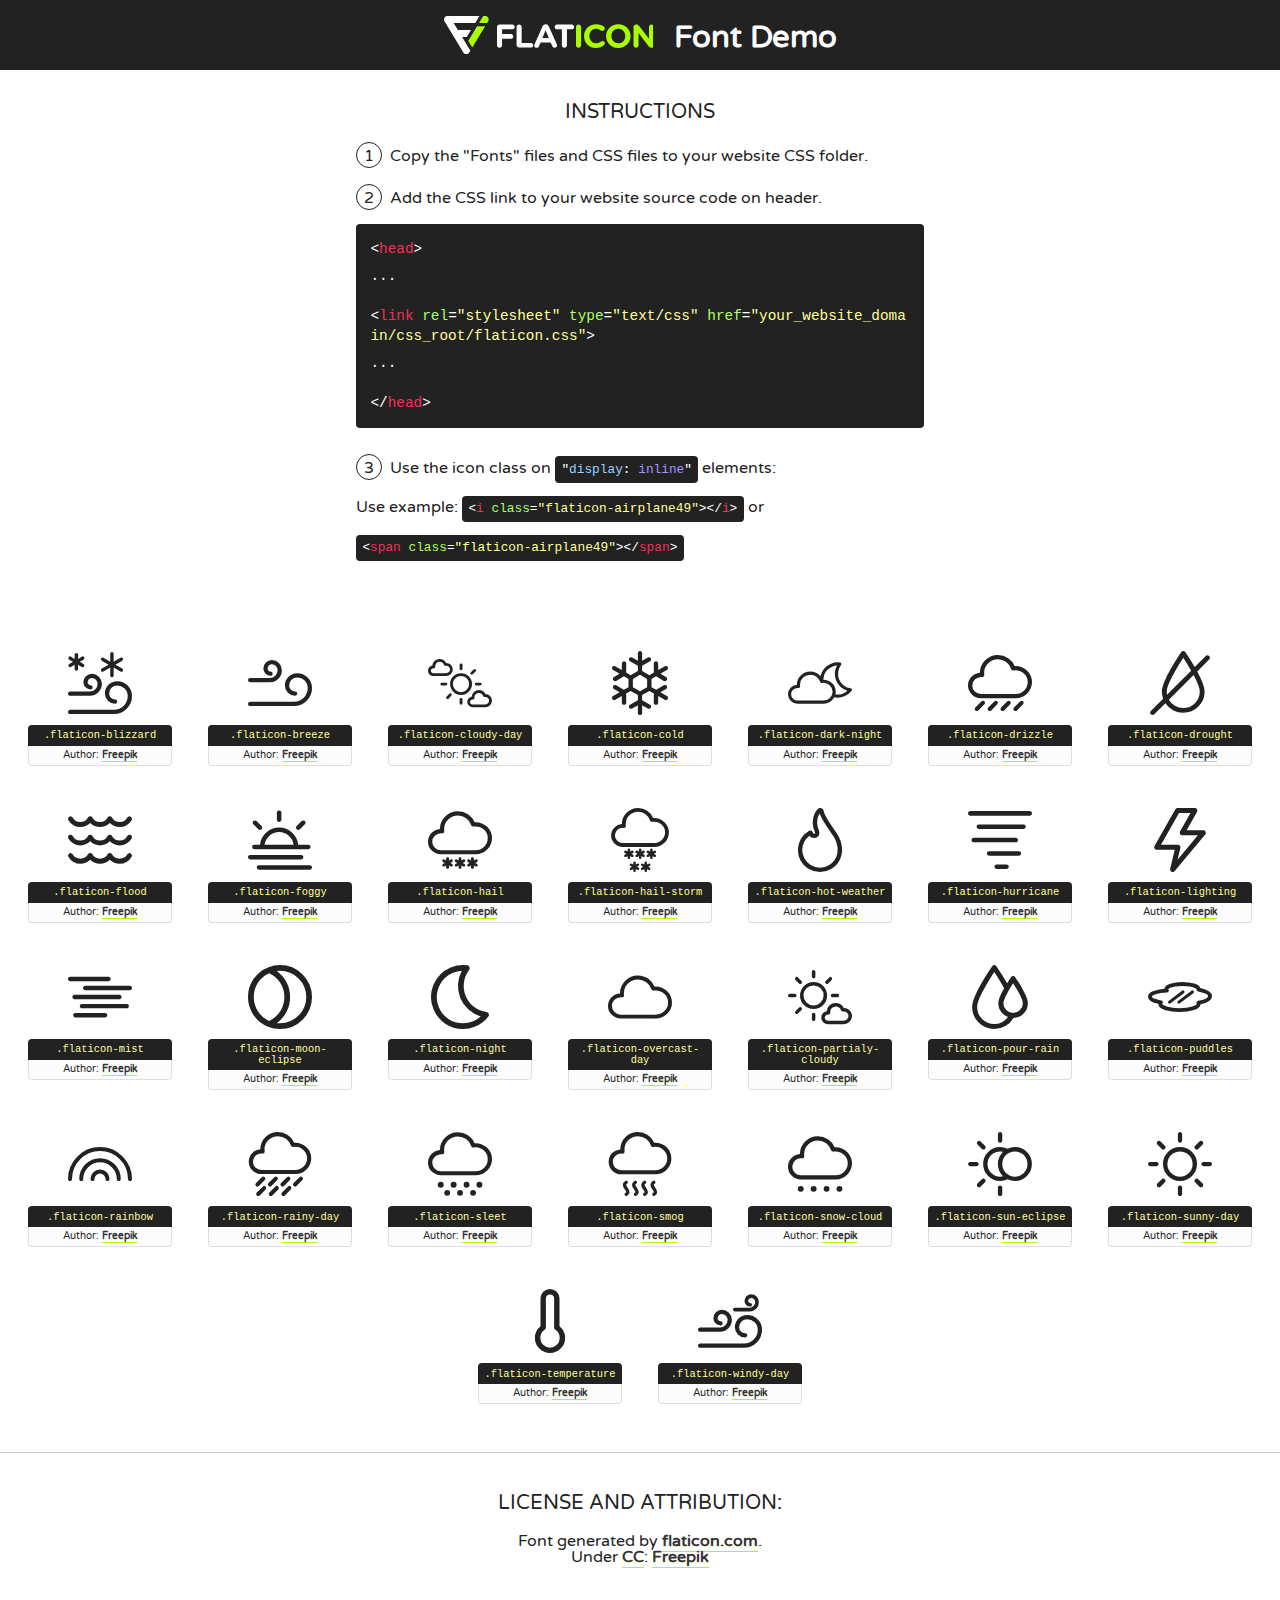
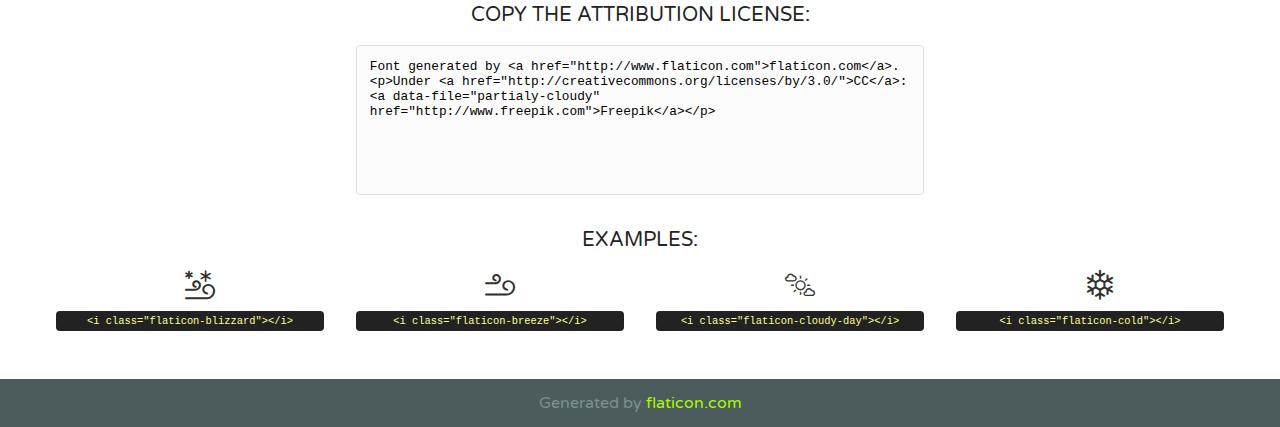
<file: css/flaticon.html>
<!DOCTYPE html>
<!--
  Flaticon icon font: Flaticon
  Creation date: 22/06/2016 15:28
-->
<html>
<!DOCTYPE html>
<html>

<head>
    <title>Flaticon WebFont</title>
    <link href="http://fonts.googleapis.com/css?family=Varela+Round" rel="stylesheet" type="text/css" />
    <link rel="stylesheet" type="text/css" href="flaticon.css">
    <meta charset="UTF-8">
    <style>
    html, body, div, span, applet, object, iframe,
    h1, h2, h3, h4, h5, h6, p, blockquote, pre,
    a, abbr, acronym, address, big, cite, code,
    del, dfn, em, img, ins, kbd, q, s, samp,
    small, strike, strong, sub, sup, tt, var,
    b, u, i, center,
    dl, dt, dd, ol, ul, li,
    fieldset, form, label, legend,
    table, caption, tbody, tfoot, thead, tr, th, td,
    article, aside, canvas, details, embed, 
    figure, figcaption, footer, header, hgroup, 
    menu, nav, output, ruby, section, summary,
    time, mark, audio, video {
        margin: 0;
        padding: 0;
        border: 0;
        font-size: 100%;
        font: inherit;
        vertical-align: baseline;
    }
    /* HTML5 display-role reset for older browsers */
    article, aside, details, figcaption, figure, 
    footer, header, hgroup, menu, nav, section {
        display: block;
    }
    body {
        line-height: 1;
    }
    ol, ul {
        list-style: none;
    }
    blockquote, q {
        quotes: none;
    }
    blockquote:before, blockquote:after,
    q:before, q:after {
        content: '';
        content: none;
    }
    table {
        border-collapse: collapse;
        border-spacing: 0;
    }
    body {
        font-family: 'Varela Round', Helvetica, Arial, sans-serif;
        font-size: 16px;
        color: #222;
    }
    a {
        color: #333;
        border-bottom: 1px solid #a9fd00;
        font-weight: bold;
        text-decoration: none;
    }
    * {
        -moz-box-sizing: border-box;
        -webkit-box-sizing: border-box;
        box-sizing: border-box;
        margin: 0;
        padding: 0;
    }
    [class^="flaticon-"]:before, [class*=" flaticon-"]:before, [class^="flaticon-"]:after, [class*=" flaticon-"]:after {
        font-family: Flaticon;
        font-size: 30px;
        font-style: normal;
        margin-left: 20px;
        color: #333;
    }
    .wrapper {
        max-width: 600px;
        margin: auto;
        padding: 0 1em;
    }
    .title {
        font-size: 1.25em;
        text-align: center;
        margin-bottom: 1em;
        text-transform: uppercase;
    }
    header {
        text-align: center;
        background-color: #222;
        color: #fff;
        padding: 1em;
    }
    header .logo {
        width: 210px;
        height: 38px;
        display: inline-block;
        vertical-align: middle;
        margin-right: 1em;
        border: none;
    }
    header strong {
        font-size: 1.95em;
        font-weight: bold;
        vertical-align: middle;
        margin-top: 5px;
        display: inline-block;
    }
    .demo {
        margin: 2em auto;
        line-height: 1.25em;
    }
    .demo ul li {
        margin-bottom: 1em;
    }
    .demo ul li .num {
        color: #222;
        border-radius: 20px;
        display: inline-block;
        width: 26px;
        padding: 3px;
        height: 26px;
        text-align: center;
        margin-right: 0.5em;
        border: 1px solid #222;
    }
    .demo ul li code {
        background-color: #222;
        border-radius: 4px;
        padding: 0.25em 0.5em;
        display: inline-block;
        color: #fff;
        font-family: Consolas,Monaco,Lucida Console,Liberation Mono,DejaVu Sans Mono,Bitstream Vera Sans Mono,Courier New, monospace;
        font-weight: lighter;
        margin-top: 1em;
        font-size: 0.8em;
        word-break: break-all;
    }
    .demo ul li code.big {
        padding: 1em;
        font-size: 0.9em;
    }
    .demo ul li code .red {
        color: #EF3159;
    }
    .demo ul li code .green {
        color: #ACFF65;
    }
    .demo ul li code .yellow {
        color: #FFFF99;
    }
    .demo ul li code .blue {
        color: #99D3FF;
    }
    .demo ul li code .purple {
        color: #A295FF;
    }
    .demo ul li code .dots {
        margin-top: 0.5em;
        display: block;
    }
    #glyphs {
        border-bottom: 1px solid #ccc;
        padding: 2em 0;
        text-align: center;
    }
    .glyph {
        display: inline-block;
        width: 9em;
        margin: 1em;
        text-align: center;
        vertical-align: top;
        background: #FFF;
    }
    .glyph .glyph-icon {
        padding: 10px;
        display: block;
        font-family:"Flaticon";
        font-size: 64px;
        line-height: 1;
    }
    .glyph .glyph-icon:before {
        font-size: 64px;
        color: #222;
        margin-left: 0;
    }
    .class-name {
        font-size: 0.65em;
        background-color: #222;
        color: #fff;
        border-radius: 4px 4px 0 0;
        padding: 0.5em;
        color: #FFFF99;
        font-family: Consolas,Monaco,Lucida Console,Liberation Mono,DejaVu Sans Mono,Bitstream Vera Sans Mono,Courier New, monospace;
    }
    .author-name {
        font-size: 0.6em;
        background-color: #fcfcfd;
        border: 1px solid #DEDEE4;
        border-top: 0;
        border-radius: 0 0 4px 4px;
        padding: 0.5em;
    }
    .class-name:last-child {
        font-size: 10px;
        color:#888;
    }
    .class-name:last-child a {
        font-size: 10px;
        color:#555;
    }
    .class-name:last-child a:hover {
        color:#a9fd00;
    }
    .glyph > input {
        display: block;
        width: 100px;
        margin: 5px auto;
        text-align: center;
        font-size: 12px;
        cursor: text;
    }
    .glyph > input.icon-input {
        font-family:"Flaticon";
        font-size: 16px;
        margin-bottom: 10px;
    }
    .attribution .title {
        margin-top: 2em;
    }
    .attribution textarea {
        background-color: #fcfcfd;
        padding: 1em;
        border: none;
        box-shadow: none;
        border: 1px solid #DEDEE4;
        border-radius: 4px;
        resize: none;
        width: 100%;
        height: 150px;
        font-size: 0.8em;
        font-family: Consolas,Monaco,Lucida Console,Liberation Mono,DejaVu Sans Mono,Bitstream Vera Sans Mono,Courier New, monospace;
        -webkit-appearance: none;
    }
    .iconsuse {
        margin: 2em auto;
        text-align: center;
        max-width: 1200px;
    }
    .iconsuse:after {
        content: '';
        display: table;
        clear: both;
    }
    .iconsuse .image {
        float: left;
        width: 25%;
        padding: 0 1em;
    }
    .iconsuse .image p {
        margin-bottom: 1em;
    }
    .iconsuse .image span {
        display: block;
        font-size: 0.65em;
        background-color: #222;
        color: #fff;
        border-radius: 4px;
        padding: 0.5em;
        color: #FFFF99;
        margin-top: 1em;
        font-family: Consolas,Monaco,Lucida Console,Liberation Mono,DejaVu Sans Mono,Bitstream Vera Sans Mono,Courier New, monospace;
    }
    #footer {
        text-align: center;
        background-color: #4C5B5C;
        color: #7c9192;
        padding: 1em;
    }
    #footer a {
        border: none;
        color: #a9fd00;
        font-weight: normal;
    }
    @media (max-width: 960px) {
        .iconsuse .image {
            width: 50%;
        }
    }
    @media (max-width: 560px) {
        .iconsuse .image {
            width: 100%;
        }
    }
    </style>
</head>

<body class="characters-off">

    <header>
        <a href="http://www.flaticon.com" target="_blank" class="logo">
            <svg version="1.1" xmlns="http://www.w3.org/2000/svg" xmlns:xlink="http://www.w3.org/1999/xlink" xmlns:a="http://ns.adobe.com/AdobeSVGViewerExtensions/3.0/" viewBox="0 0 560.875 102.036" enable-background="new 0 0 560.875 102.036" xml:space="preserve">
                <defs>
                </defs>
                <g>
                    <g class="letters">
                        <path fill="#ffffff" d="M141.596,29.675c0-3.777,2.985-6.767,6.764-6.767h34.438c3.426,0,6.15,2.728,6.15,6.15
                        c0,3.43-2.724,6.149-6.15,6.149h-27.674v13.091h23.719c3.429,0,6.151,2.724,6.151,6.15c0,3.43-2.723,6.149-6.151,6.149h-23.719
                        v17.574c0,3.773-2.986,6.761-6.764,6.761c-3.779,0-6.764-2.989-6.764-6.761V29.675z"></path>
                        <path fill="#ffffff" d="M193.844,29.149c0-3.781,2.985-6.767,6.764-6.767c3.776,0,6.763,2.985,6.763,6.767v42.957h25.039
                        c3.426,0,6.149,2.726,6.149,6.153c0,3.425-2.723,6.15-6.149,6.15h-31.802c-3.779,0-6.764-2.986-6.764-6.768V29.149z"></path>
                        <path fill="#ffffff" d="M241.891,75.71l21.438-48.407c1.492-3.341,4.215-5.357,7.906-5.357h0.792
                        c3.686,0,6.323,2.017,7.815,5.357l21.439,48.407c0.436,0.967,0.701,1.845,0.701,2.723c0,3.602-2.809,6.501-6.414,6.501
                        c-3.161,0-5.269-1.845-6.499-4.655l-4.132-9.661h-27.059l-4.301,10.102c-1.144,2.631-3.426,4.214-6.237,4.214
                        c-3.517,0-6.24-2.81-6.24-6.325C241.1,77.64,241.451,76.677,241.891,75.71z M279.932,58.666l-8.521-20.297l-8.526,20.297H279.932
                        z"></path>
                        <path fill="#ffffff" d="M314.864,35.387H301.86c-3.429,0-6.239-2.813-6.239-6.238c0-3.429,2.811-6.24,6.239-6.24h39.533
                        c3.426,0,6.237,2.811,6.237,6.24c0,3.425-2.811,6.238-6.237,6.238h-13.001v42.785c0,3.773-2.99,6.761-6.764,6.761
                        c-3.779,0-6.764-2.989-6.764-6.761V35.387z"></path>
                        <path fill="#A9FD00" d="M352.615,29.149c0-3.781,2.985-6.767,6.767-6.767c3.774,0,6.761,2.985,6.761,6.767v49.024
                        c0,3.773-2.987,6.761-6.761,6.761c-3.781,0-6.767-2.989-6.767-6.761V29.149z"></path>
                        <path fill="#A9FD00" d="M374.132,53.836v-0.179c0-17.481,13.178-31.801,32.065-31.801c9.22,0,15.459,2.458,20.557,6.238
                        c1.402,1.054,2.637,2.985,2.637,5.357c0,3.692-2.985,6.59-6.681,6.59c-1.845,0-3.071-0.702-4.044-1.319
                        c-3.776-2.813-7.729-4.393-12.562-4.393c-10.364,0-17.831,8.611-17.831,19.154v0.173c0,10.542,7.291,19.329,17.831,19.329
                        c5.715,0,9.492-1.756,13.359-4.834c1.049-0.874,2.458-1.491,4.039-1.491c3.429,0,6.325,2.813,6.325,6.236
                        c0,2.106-1.056,3.78-2.282,4.834c-5.539,4.834-12.036,7.733-21.878,7.733C387.572,85.464,374.132,71.493,374.132,53.836z"></path>
                        <path fill="#A9FD00" d="M433.009,53.836v-0.179c0-17.481,13.79-31.801,32.766-31.801c18.981,0,32.592,14.143,32.592,31.628v0.173
                        c0,17.483-13.785,31.807-32.769,31.807C446.625,85.464,433.009,71.32,433.009,53.836z M484.224,53.836v-0.179
                        c0-10.539-7.725-19.326-18.626-19.326c-10.893,0-18.449,8.611-18.449,19.154v0.173c0,10.542,7.73,19.329,18.626,19.329
                        C476.676,72.986,484.224,64.378,484.224,53.836z"></path>
                        <path fill="#A9FD00" d="M506.233,29.321c0-3.774,2.99-6.763,6.767-6.763h1.401c3.252,0,5.183,1.583,7.029,3.953l26.093,34.265
                        V29.059c0-3.692,2.99-6.677,6.681-6.677c3.683,0,6.671,2.985,6.671,6.677v48.934c0,3.78-2.987,6.765-6.764,6.765h-0.436
                        c-3.257,0-5.188-1.581-7.034-3.953l-27.056-35.492v32.944c0,3.687-2.985,6.676-6.678,6.676c-3.683,0-6.673-2.989-6.673-6.676
                        V29.321z"></path>
                    </g>
                    <g class="insignia">
                        <path fill="#ffffff" d="M48.372,56.137h12.517l11.156-18.537H37.186L25.688,18.539h57.825L94.668,0H9.271
                        C5.925,0,2.842,1.801,1.198,4.716c-1.644,2.907-1.593,6.482,0.134,9.343l50.38,83.501c1.678,2.781,4.689,4.476,7.938,4.476
                        c3.246,0,6.257-1.695,7.935-4.476l2.898-4.804L48.372,56.137z"></path>
                        <g class="i">
                            <path fill="#A9FD00" d="M93.575,18.539h0.031v0.004l21.652,0.004l2.705-4.488c1.727-2.861,1.778-6.436,0.133-9.343
                            C116.454,1.801,113.371,0,110.026,0h-5.294L93.575,18.539z"></path>
                            <polygon fill="#A9FD00" points="88.291,27.356 64.725,66.486 75.519,84.404 109.942,27.356"></polygon>
                        </g>
                    </g>
                </g>
            </svg>
        </a>
        <strong>Font Demo</strong>
    </header>


    <section class="demo wrapper">

        <p class="title">Instructions</p>

        <ul>
            <li>
                <span class="num">1</span>Copy the "Fonts" files and CSS files to your website CSS folder.
            </li>
            <li>
                <span class="num">2</span>Add the CSS link to your website source code on header.
                <code class="big">
                    &lt;<span class="red">head</span>&gt;
                    <br/><span class="dots">...</span>
                    <br/>&lt;<span class="red">link</span> <span class="green">rel</span>=<span class="yellow">"stylesheet"</span> <span class="green">type</span>=<span class="yellow">"text/css"</span> <span class="green">href</span>=<span class="yellow">"your_website_domain/css_root/flaticon.css"</span>&gt;
                    <br/><span class="dots">...</span>
                    <br/>&lt;/<span class="red">head</span>&gt;
                </code>
            </li>

            <li>
                <p>
                    <span class="num">3</span>Use the icon class on <code>"<span class="blue">display</span>:<span class="purple"> inline</span>"</code> elements:
                    <br />
                    Use example: <code>&lt;<span class="red">i</span> <span class="green">class</span>=<span class="yellow">&quot;flaticon-airplane49&quot;</span>&gt;&lt;/<span class="red">i</span>&gt;</code> or <code>&lt;<span class="red">span</span> <span class="green">class</span>=<span class="yellow">&quot;flaticon-airplane49&quot;</span>&gt;&lt;/<span class="red">span</span>&gt;</code>
            </li>
        </ul>

    </section>




   <section id="glyphs">          
    
      
        <div class="glyph"><div class="glyph-icon flaticon-blizzard"></div>
            <div class="class-name">.flaticon-blizzard</div>
            <div class="author-name">Author: <a data-file="blizzard" href="http://www.freepik.com">Freepik</a> </div> 
        </div>        
        
        <div class="glyph"><div class="glyph-icon flaticon-breeze"></div>
            <div class="class-name">.flaticon-breeze</div>
            <div class="author-name">Author: <a data-file="breeze" href="http://www.freepik.com">Freepik</a> </div> 
        </div>        
        
        <div class="glyph"><div class="glyph-icon flaticon-cloudy-day"></div>
            <div class="class-name">.flaticon-cloudy-day</div>
            <div class="author-name">Author: <a data-file="cloudy-day" href="http://www.freepik.com">Freepik</a> </div> 
        </div>        
        
        <div class="glyph"><div class="glyph-icon flaticon-cold"></div>
            <div class="class-name">.flaticon-cold</div>
            <div class="author-name">Author: <a data-file="cold" href="http://www.freepik.com">Freepik</a> </div> 
        </div>        
        
        <div class="glyph"><div class="glyph-icon flaticon-dark-night"></div>
            <div class="class-name">.flaticon-dark-night</div>
            <div class="author-name">Author: <a data-file="dark-night" href="http://www.freepik.com">Freepik</a> </div> 
        </div>        
        
        <div class="glyph"><div class="glyph-icon flaticon-drizzle"></div>
            <div class="class-name">.flaticon-drizzle</div>
            <div class="author-name">Author: <a data-file="drizzle" href="http://www.freepik.com">Freepik</a> </div> 
        </div>        
        
        <div class="glyph"><div class="glyph-icon flaticon-drought"></div>
            <div class="class-name">.flaticon-drought</div>
            <div class="author-name">Author: <a data-file="drought" href="http://www.freepik.com">Freepik</a> </div> 
        </div>        
        
        <div class="glyph"><div class="glyph-icon flaticon-flood"></div>
            <div class="class-name">.flaticon-flood</div>
            <div class="author-name">Author: <a data-file="flood" href="http://www.freepik.com">Freepik</a> </div> 
        </div>        
        
        <div class="glyph"><div class="glyph-icon flaticon-foggy"></div>
            <div class="class-name">.flaticon-foggy</div>
            <div class="author-name">Author: <a data-file="foggy" href="http://www.freepik.com">Freepik</a> </div> 
        </div>        
        
        <div class="glyph"><div class="glyph-icon flaticon-hail"></div>
            <div class="class-name">.flaticon-hail</div>
            <div class="author-name">Author: <a data-file="hail" href="http://www.freepik.com">Freepik</a> </div> 
        </div>        
        
        <div class="glyph"><div class="glyph-icon flaticon-hail-storm"></div>
            <div class="class-name">.flaticon-hail-storm</div>
            <div class="author-name">Author: <a data-file="hail-storm" href="http://www.freepik.com">Freepik</a> </div> 
        </div>        
        
        <div class="glyph"><div class="glyph-icon flaticon-hot-weather"></div>
            <div class="class-name">.flaticon-hot-weather</div>
            <div class="author-name">Author: <a data-file="hot-weather" href="http://www.freepik.com">Freepik</a> </div> 
        </div>        
        
        <div class="glyph"><div class="glyph-icon flaticon-hurricane"></div>
            <div class="class-name">.flaticon-hurricane</div>
            <div class="author-name">Author: <a data-file="hurricane" href="http://www.freepik.com">Freepik</a> </div> 
        </div>        
        
        <div class="glyph"><div class="glyph-icon flaticon-lighting"></div>
            <div class="class-name">.flaticon-lighting</div>
            <div class="author-name">Author: <a data-file="lighting" href="http://www.freepik.com">Freepik</a> </div> 
        </div>        
        
        <div class="glyph"><div class="glyph-icon flaticon-mist"></div>
            <div class="class-name">.flaticon-mist</div>
            <div class="author-name">Author: <a data-file="mist" href="http://www.freepik.com">Freepik</a> </div> 
        </div>        
        
        <div class="glyph"><div class="glyph-icon flaticon-moon-eclipse"></div>
            <div class="class-name">.flaticon-moon-eclipse</div>
            <div class="author-name">Author: <a data-file="moon-eclipse" href="http://www.freepik.com">Freepik</a> </div> 
        </div>        
        
        <div class="glyph"><div class="glyph-icon flaticon-night"></div>
            <div class="class-name">.flaticon-night</div>
            <div class="author-name">Author: <a data-file="night" href="http://www.freepik.com">Freepik</a> </div> 
        </div>        
        
        <div class="glyph"><div class="glyph-icon flaticon-overcast-day"></div>
            <div class="class-name">.flaticon-overcast-day</div>
            <div class="author-name">Author: <a data-file="overcast-day" href="http://www.freepik.com">Freepik</a> </div> 
        </div>        
        
        <div class="glyph"><div class="glyph-icon flaticon-partialy-cloudy"></div>
            <div class="class-name">.flaticon-partialy-cloudy</div>
            <div class="author-name">Author: <a data-file="partialy-cloudy" href="http://www.freepik.com">Freepik</a> </div> 
        </div>        
        
        <div class="glyph"><div class="glyph-icon flaticon-pour-rain"></div>
            <div class="class-name">.flaticon-pour-rain</div>
            <div class="author-name">Author: <a data-file="pour-rain" href="http://www.freepik.com">Freepik</a> </div> 
        </div>        
        
        <div class="glyph"><div class="glyph-icon flaticon-puddles"></div>
            <div class="class-name">.flaticon-puddles</div>
            <div class="author-name">Author: <a data-file="puddles" href="http://www.freepik.com">Freepik</a> </div> 
        </div>        
        
        <div class="glyph"><div class="glyph-icon flaticon-rainbow"></div>
            <div class="class-name">.flaticon-rainbow</div>
            <div class="author-name">Author: <a data-file="rainbow" href="http://www.freepik.com">Freepik</a> </div> 
        </div>        
        
        <div class="glyph"><div class="glyph-icon flaticon-rainy-day"></div>
            <div class="class-name">.flaticon-rainy-day</div>
            <div class="author-name">Author: <a data-file="rainy-day" href="http://www.freepik.com">Freepik</a> </div> 
        </div>        
        
        <div class="glyph"><div class="glyph-icon flaticon-sleet"></div>
            <div class="class-name">.flaticon-sleet</div>
            <div class="author-name">Author: <a data-file="sleet" href="http://www.freepik.com">Freepik</a> </div> 
        </div>        
        
        <div class="glyph"><div class="glyph-icon flaticon-smog"></div>
            <div class="class-name">.flaticon-smog</div>
            <div class="author-name">Author: <a data-file="smog" href="http://www.freepik.com">Freepik</a> </div> 
        </div>        
        
        <div class="glyph"><div class="glyph-icon flaticon-snow-cloud"></div>
            <div class="class-name">.flaticon-snow-cloud</div>
            <div class="author-name">Author: <a data-file="snow-cloud" href="http://www.freepik.com">Freepik</a> </div> 
        </div>        
        
        <div class="glyph"><div class="glyph-icon flaticon-sun-eclipse"></div>
            <div class="class-name">.flaticon-sun-eclipse</div>
            <div class="author-name">Author: <a data-file="sun-eclipse" href="http://www.freepik.com">Freepik</a> </div> 
        </div>        
        
        <div class="glyph"><div class="glyph-icon flaticon-sunny-day"></div>
            <div class="class-name">.flaticon-sunny-day</div>
            <div class="author-name">Author: <a data-file="sunny-day" href="http://www.freepik.com">Freepik</a> </div> 
        </div>        
        
        <div class="glyph"><div class="glyph-icon flaticon-temperature"></div>
            <div class="class-name">.flaticon-temperature</div>
            <div class="author-name">Author: <a data-file="temperature" href="http://www.freepik.com">Freepik</a> </div> 
        </div>        
        
        <div class="glyph"><div class="glyph-icon flaticon-windy-day"></div>
            <div class="class-name">.flaticon-windy-day</div>
            <div class="author-name">Author: <a data-file="windy-day" href="http://www.freepik.com">Freepik</a> </div> 
        </div>        
        

    </section>



    <section class="attribution wrapper"   style="text-align:center;">

      <div class="title">License and attribution:</div><div class="attrDiv">Font generated by <a href="http://www.flaticon.com">flaticon.com</a>. <div><p>Under <a href="http://creativecommons.org/licenses/by/3.0/">CC</a>: <a data-file="partialy-cloudy" href="http://www.freepik.com">Freepik</a></p>  </div>
      </div>
      <div class="title">Copy the Attribution License:</div>

    <textarea onclick="this.focus();this.select();">Font generated by &lt;a href=&quot;http://www.flaticon.com&quot;&gt;flaticon.com&lt;/a&gt;. <p>Under <a href="http://creativecommons.org/licenses/by/3.0/">CC</a>: <a data-file="partialy-cloudy" href="http://www.freepik.com">Freepik</a></p>  
     </textarea>

    </section>

    <section class="iconsuse">

          <div class="title">Examples:</div>            
             
            <div class="image">
                <p>
                    <i class="glyph-icon flaticon-blizzard"></i> 
                    <span>&lt;i class=&quot;flaticon-blizzard&quot;&gt;&lt;/i&gt;</span>
                </p>
            </div>
            
            <div class="image">
                <p>
                    <i class="glyph-icon flaticon-breeze"></i> 
                    <span>&lt;i class=&quot;flaticon-breeze&quot;&gt;&lt;/i&gt;</span>
                </p>
            </div>
            
            <div class="image">
                <p>
                    <i class="glyph-icon flaticon-cloudy-day"></i> 
                    <span>&lt;i class=&quot;flaticon-cloudy-day&quot;&gt;&lt;/i&gt;</span>
                </p>
            </div>
            
            <div class="image">
                <p>
                    <i class="glyph-icon flaticon-cold"></i> 
                    <span>&lt;i class=&quot;flaticon-cold&quot;&gt;&lt;/i&gt;</span>
                </p>
            </div>
                       
        </div>
                            
    </section>

<div id="footer">
    <div>Generated by <a href="http://www.flaticon.com">flaticon.com</a>
    </div>
</div>



</body>
</html>
</file>
<file: css/flaticon.css>
/*
  	Flaticon icon font: Flaticon
  	Creation date: 22/06/2016 15:28
  	*/

@font-face {
  font-family: "Flaticon";
  src: url("./Flaticon.eot");
  src: url("./Flaticon.eot?#iefix") format("embedded-opentype"),
       url("./Flaticon.woff") format("woff"),
       url("./Flaticon.ttf") format("truetype"),
       url("./Flaticon.svg#Flaticon") format("svg");
  font-weight: normal;
  font-style: normal;
}

@media screen and (-webkit-min-device-pixel-ratio:0) {
  @font-face {
    font-family: "Flaticon";
    src: url("./Flaticon.svg#Flaticon") format("svg");
  }
}

[class^="flaticon-"]:before, [class*=" flaticon-"]:before,
[class^="flaticon-"]:after, [class*=" flaticon-"]:after {   
  font-family: Flaticon;
        font-size: 20px;
font-style: normal;
margin-left: 20px;
}

.flaticon-blizzard:before { content: "\f100"; }
.flaticon-breeze:before { content: "\f101"; }
.flaticon-cloudy-day:before { content: "\f102"; }
.flaticon-cold:before { content: "\f103"; }
.flaticon-dark-night:before { content: "\f104"; }
.flaticon-drizzle:before { content: "\f105"; }
.flaticon-drought:before { content: "\f106"; }
.flaticon-flood:before { content: "\f107"; }
.flaticon-foggy:before { content: "\f108"; }
.flaticon-hail:before { content: "\f109"; }
.flaticon-hail-storm:before { content: "\f10a"; }
.flaticon-hot-weather:before { content: "\f10b"; }
.flaticon-hurricane:before { content: "\f10c"; }
.flaticon-lighting:before { content: "\f10d"; }
.flaticon-mist:before { content: "\f10e"; }
.flaticon-moon-eclipse:before { content: "\f10f"; }
.flaticon-night:before { content: "\f110"; }
.flaticon-overcast-day:before { content: "\f111"; }
.flaticon-partialy-cloudy:before { content: "\f112"; }
.flaticon-pour-rain:before { content: "\f113"; }
.flaticon-puddles:before { content: "\f114"; }
.flaticon-rainbow:before { content: "\f115"; }
.flaticon-rainy-day:before { content: "\f116"; }
.flaticon-sleet:before { content: "\f117"; }
.flaticon-smog:before { content: "\f118"; }
.flaticon-snow-cloud:before { content: "\f119"; }
.flaticon-sun-eclipse:before { content: "\f11a"; }
.flaticon-sunny-day:before { content: "\f11b"; }
.flaticon-temperature:before { content: "\f11c"; }
.flaticon-windy-day:before { content: "\f11d"; }
</file>
